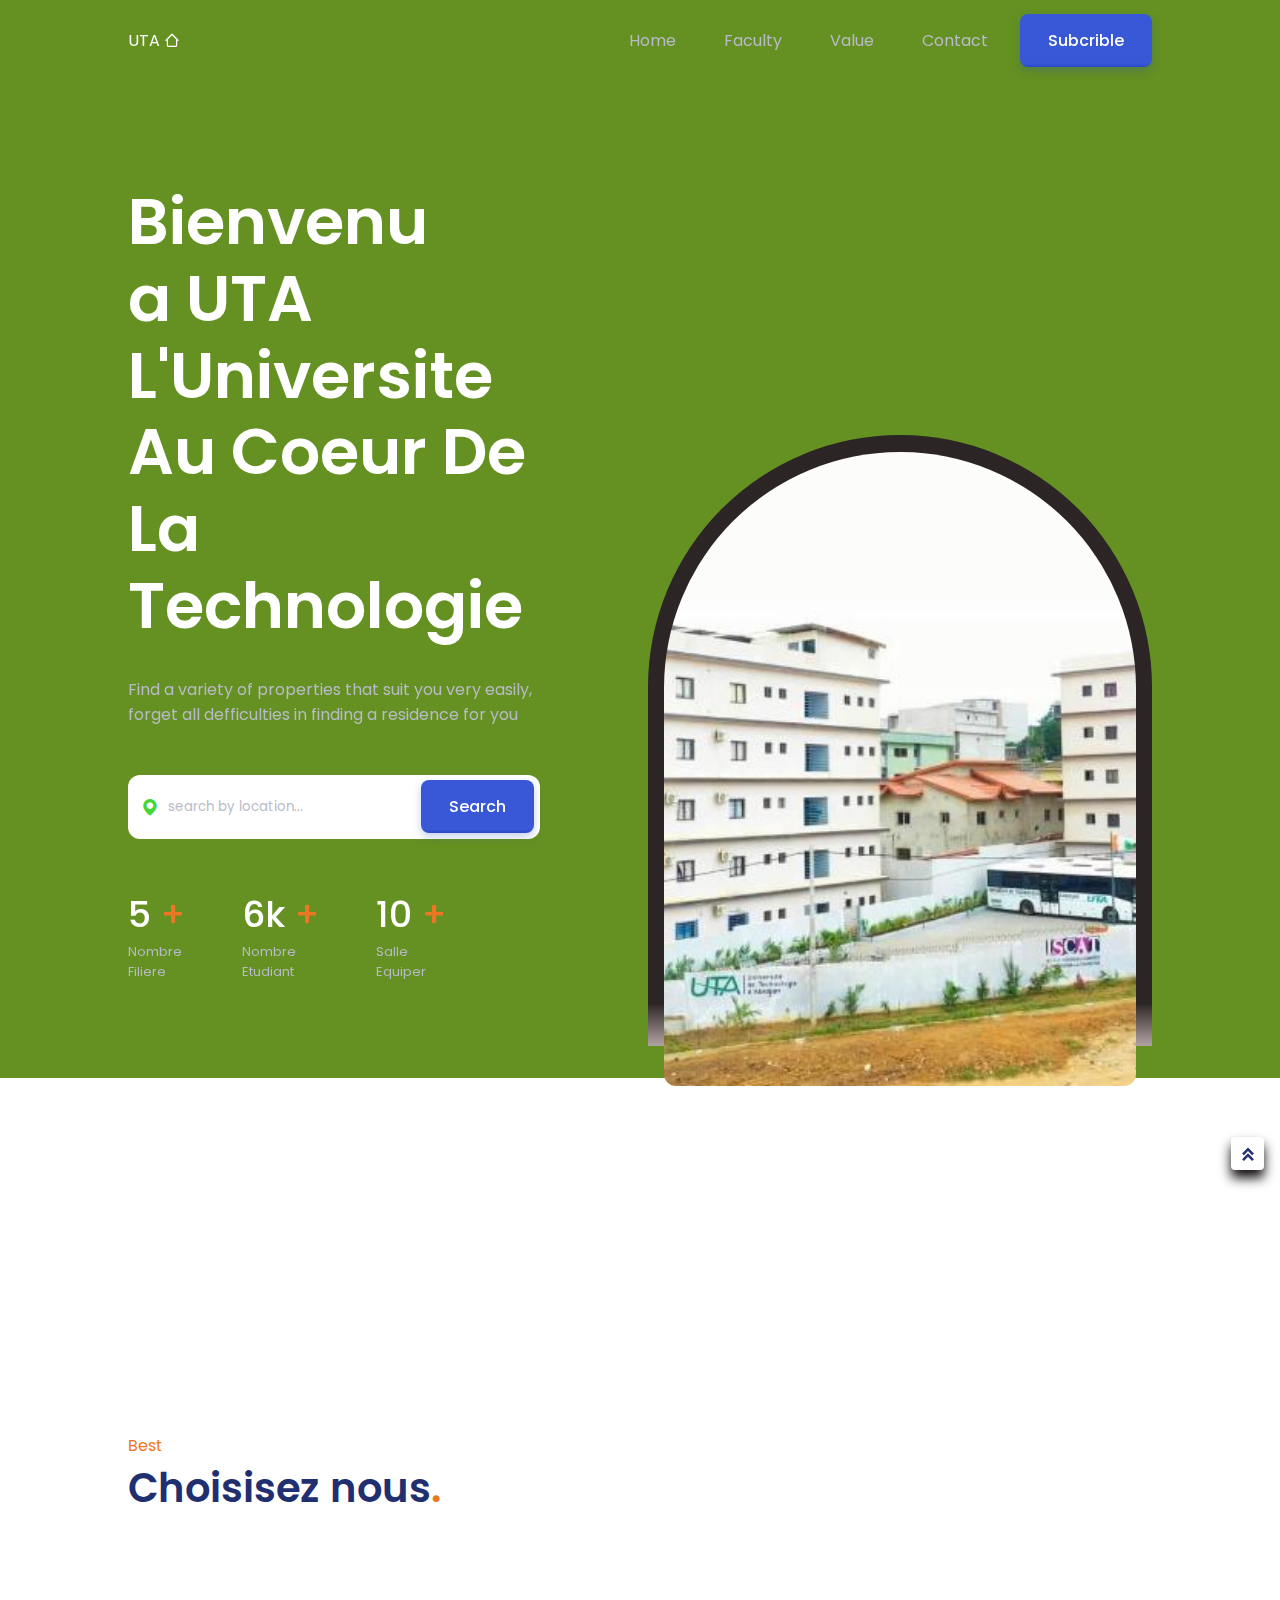
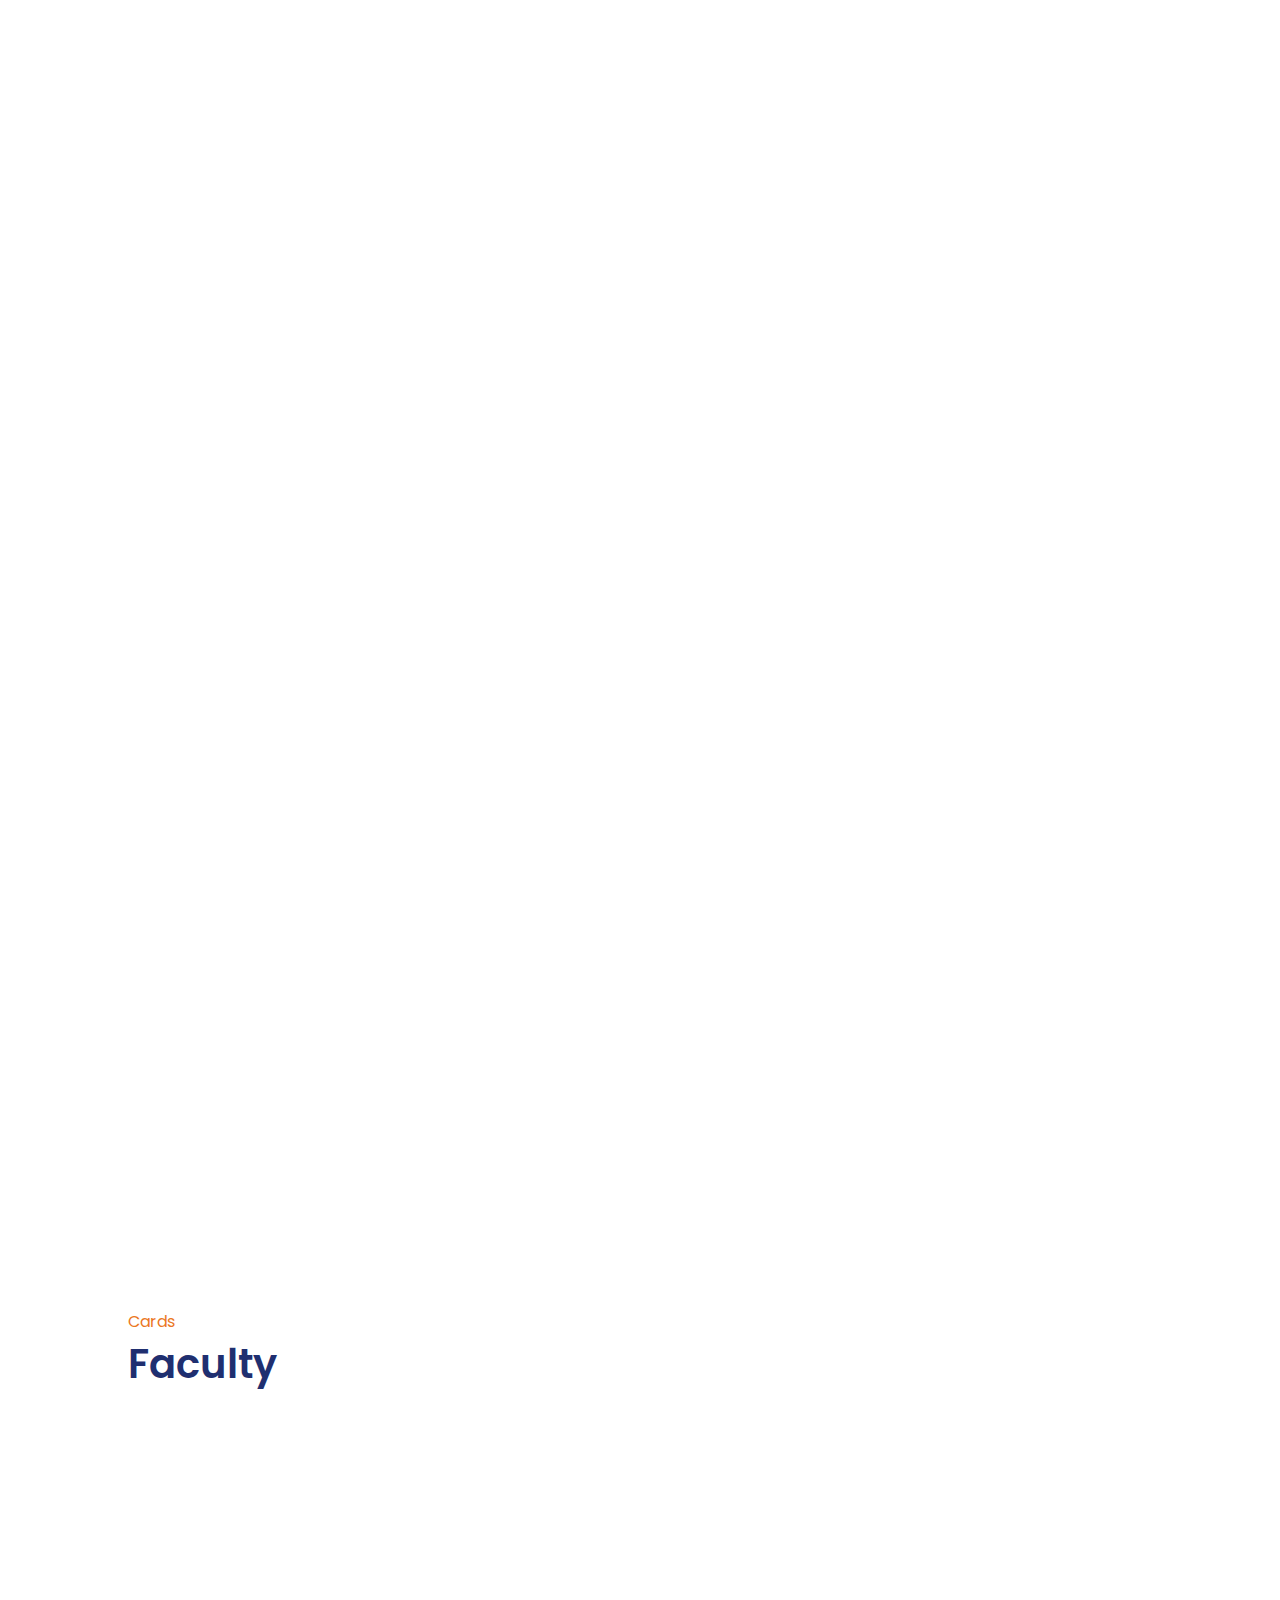
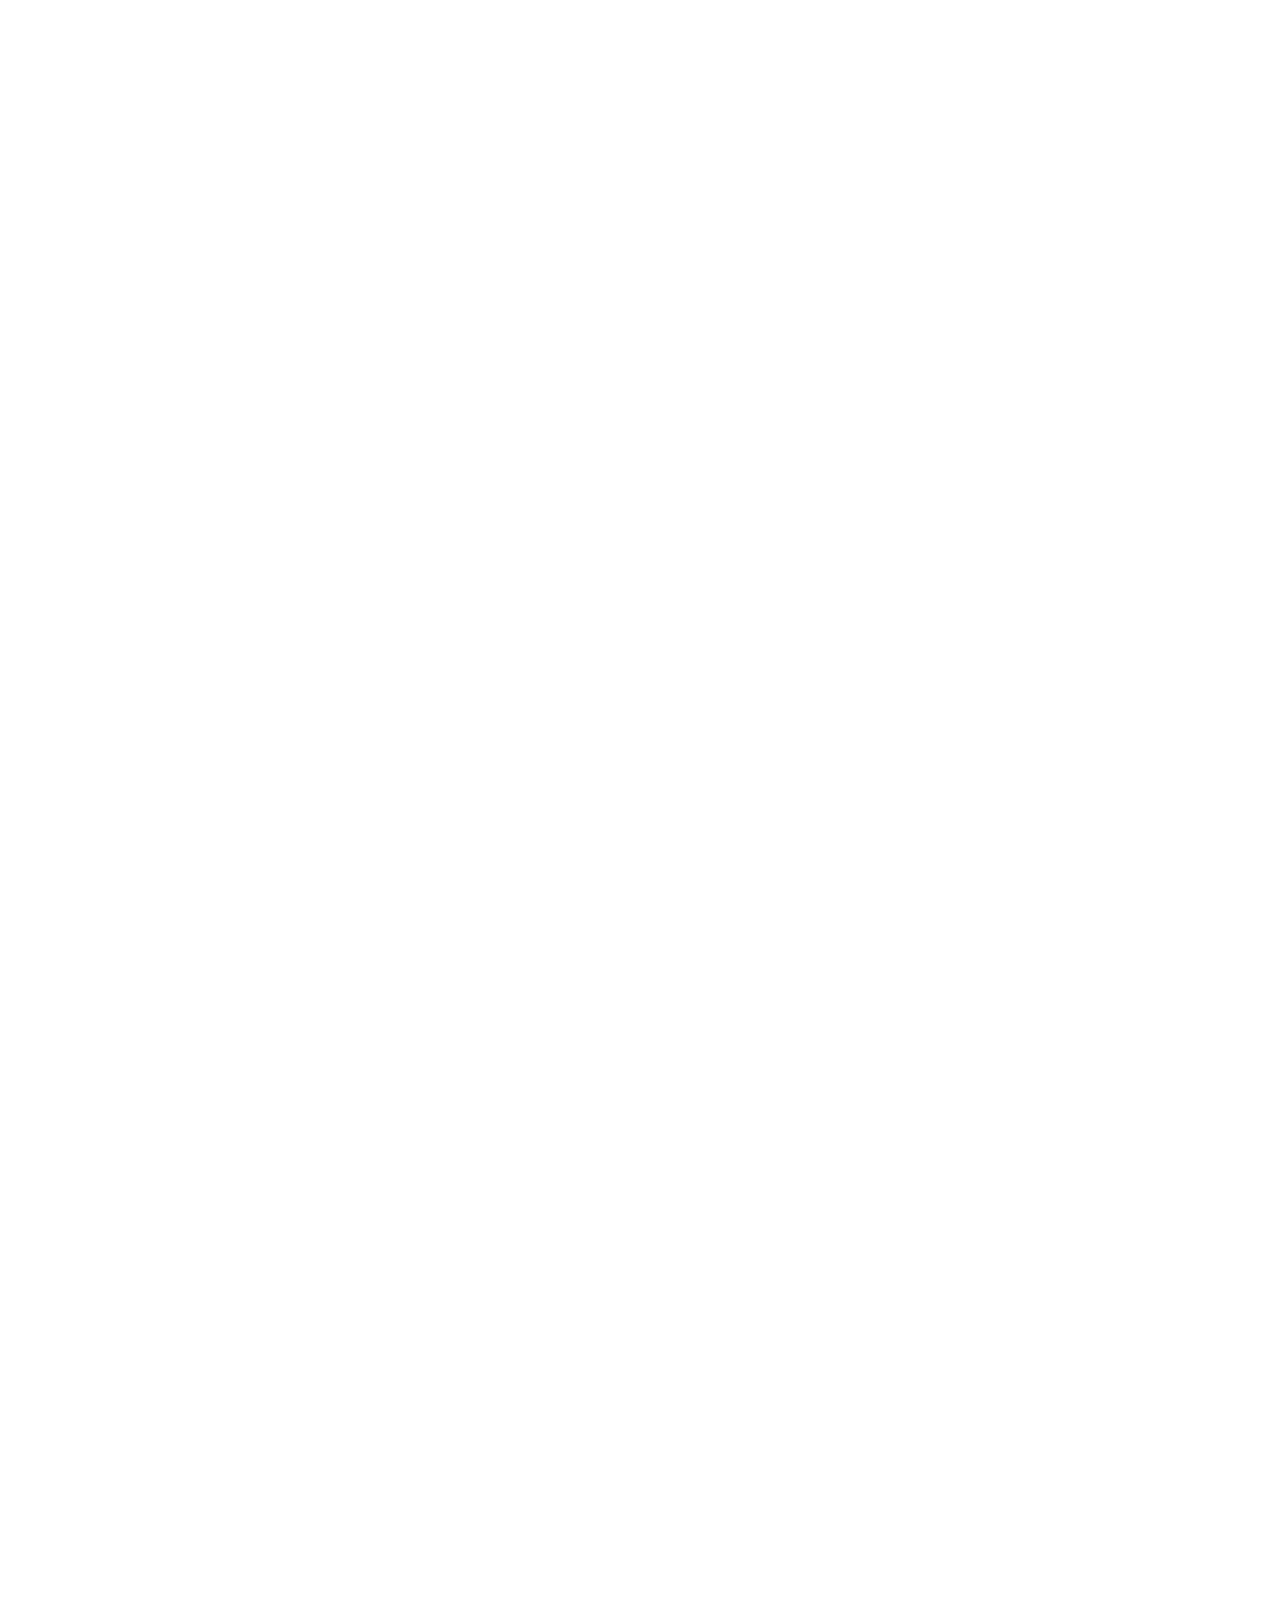
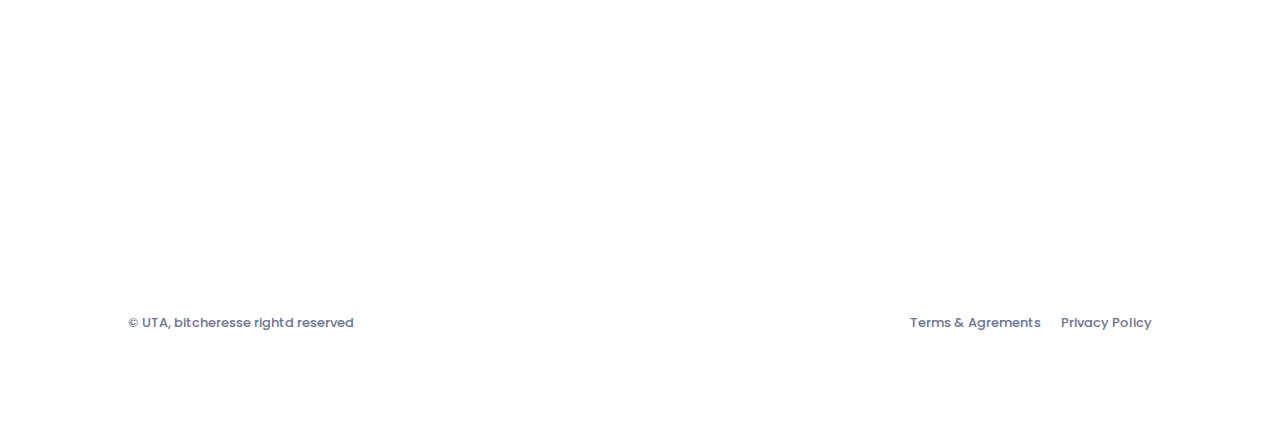
<file: index.html>
<!DOCTYPE html>
<html lang="en">

<head>
    <meta charset="UTF-8">
    <meta http-equiv="X-UA-Compatible" content="IE=edge">
    <link rel="stylesheet" href="assets/css/style.css">
    <link rel="stylesheet" href="https://cdn.jsdelivr.net/npm/boxicons@latest/css/boxicons.min.css">
    <!-- or -->
    <link rel="stylesheet" href="assets/css/swiper-bundle.min.css">
    <meta name="viewport" content="width=device-width, initial-scale=1.0">
    <title>Document</title>
</head>

<body>

    <header class="header" id="header">
        <nav class="nav container">
            <a href="#" class="nav__logo">
                UTA
                <i class='bx bx-home-alt-2'></i>
            </a>

            <div class="nav__menu">
                <ul class="nav__list">
                    <li class="nav__item">
                        <a href="#home" class="nav__link">
                            <i class='bx bx-home-alt-2'></i>
                            <span>Home</span>
                        </a>
                    </li>
                    <li class="nav__item">
                        <a href="#popular" class="nav__link">
                            <i class='bx bx-building-house'></i>
                            <span>Faculty</span>
                        </a>
                    </li>

                    <li class="nav__item">
                        <a href="#value" class="nav__link">
                            <i class='bx bx-award'></i>
                            <span>Value</span>
                        </a>
                    </li>

                    <li class="nav__item">
                        <a href="#contact" class="nav__link">
                            <i class='bx bx-phone'></i>
                            <span>Contact</span>
                        </a>
                    </li>
                </ul>
            </div>

            <a href="" class="button nav__button">
                Subcrible
            </a>
        </nav>
    </header>

    <main class="main">
        <section class="home section" id="home">
            <div class="home__container container grid">
                <div class="home__data">

                    <h1 class="home__title">
                        Bienvenu <br> a UTA <br> L'Universite Au Coeur De La Technologie
                    </h1>

                    <p class="home__description">
                        Find a variety of properties that suit you very easily,
                        forget all defficulties in finding a residence for you
                    </p>

                    <form class="home__search" action="">
                        <i class='bx bxs-map'></i>
                        <input type="text" class="home__search-input" placeholder="search by location...">
                        <button class="button">Search</button>
                    </form>

                    <div class="home__value">
                        <div>
                            <h1 class="home__value-number">
                                5 <span>+</span>
                            </h1>
                            <span class="home__value-description">
                                Nombre <br> Filiere
                            </span>
                        </div>

                        <div>
                            <h1 class="home__value-number">
                                6k <span>+</span>
                            </h1>
                            <span class="home__value-description">
                                Nombre <br> Etudiant
                            </span>
                        </div>

                        <div>
                            <h1 class="home__value-number">
                                10 <span>+</span>
                            </h1>
                            <span class="home__value-description">
                                Salle <br> Equiper
                            </span>
                        </div>
                    </div>

                </div>

                <div class="home__images">
                    <div class="home__orbe"></div>

                    <div class="home__img">
                        <img src="assets/img/img1 (1).jpeg" alt="">
                    </div>
                </div>
            </div>
        </section>

        <section class="logos section">
            <div class="logos__container container grid">
                <div class="logos__img">
                    <img src="assets/img/logo1.png" alt="">
                </div>

                <div class="logos__img">
                    <img src="assets/img/logo2.png" alt="">
                </div>

                <div class="logos__img">
                    <img src="assets/img/logo3.png" alt="">
                </div>

                <div class="logos__img">
                    <img src="assets/img/logo4.png" alt="">
                </div>
            </div>
        </section>

        <section class="popular section" id="popular">
            <div class="container">
                <span class="section__subtitle">
                    Best
                </span>
                <h2 class="section__title">
                    Choisisez nous<span>.</span>
                </h2>

                <div class="popular__container swiper">
                    <div class="swiper-wrapper">
                        <article class="popular__card swiper-slide">
                            <img src="assets/img/popular1.jpg" alt="" class="popular__img">

                            <div class="popular__data">
                                <h2 class="popular__price">
                                    <span>@</span>FORMATION DE QUALITER
                                </h2>

                                <h3 class="popular__title">
                                    Uta
                                </h3>

                                <p class="popular__description">
                                    Lorem ipsum dolor sit, amet consectetur adipisicing elit. Cum
                                </p>
                            </div>
                        </article>

                        <article class="popular__card swiper-slide">
                            <img src="assets/img/popular1.jpg" alt="" class="popular__img">

                            <div class="popular__data">
                                <h2 class="popular__price">
                                    <span>@</span>ENCADREMENT SUPPERIEUR
                                </h2>

                                <h3 class="popular__title">
                                    UTA
                                </h3>

                                <p class="popular__description">
                                    Lorem ipsum dolor sit, amet consectetur adipisicing elit. Cum
                                </p>
                            </div>
                        </article>

                        <article class="popular__card swiper-slide">
                            <img src="assets/img/popular1.jpg" alt="" class="popular__img">

                            <div class="popular__data">
                                <h2 class="popular__price">
                                    <span>@</span>EQUIPEMENT POINTE 
                                </h2>

                                <h3 class="popular__title">
                                    UTA
                                </h3>

                                <p class="popular__description">
                                    Lorem ipsum dolor sit, amet consectetur adipisicing elit. Cum
                                </p>
                            </div>
                        </article>

                        <article class="popular__card swiper-slide">
                            <img src="assets/img/popular1.jpg" alt="" class="popular__img">

                            <div class="popular__data">
                                <h2 class="popular__price">
                                    <span>@</span>ENSEIGNEMENT
                                    DE QUALITER
                                </h2>

                                <h3 class="popular__title">
                                    UTA
                                </h3>

                                <p class="popular__description">
                                    Lorem ipsum dolor sit, amet consectetur adipisicing elit. Cum
                                </p>
                            </div>
                        </article>

                        <article class="popular__card swiper-slide">
                            <img src="assets/img/popular1.jpg" alt="" class="popular__img">

                            <div class="popular__data">
                                <h2 class="popular__price">
                                    <span>@</span>BIBLIOTEQUE
                                    DIGITALE
                                </h2>

                                <h3 class="popular__title">
                                    UTA
                                </h3>

                                <p class="popular__description">
                                    Lorem ipsum dolor sit, amet consectetur adipisicing elit. Cum
                                </p>
                            </div>
                        </article>

                        <div class="swiper-button-next">
                            <i class='bx bx-chevron-right'></i>
                        </div>
                        <div class="swiper-button-prev">
                            <i class='bx bx-chevron-left'></i>
                            
                        </div>
                    </div>
                </div>
            </div>
        </section>

        <section class="value section" id="value">

            <div class="value__container container grid">
                <div class="value__images">
                    <div class="value__orbe"></div>
                    <div class="value__img">
                        <img src="assets/img/img1 (3).jpeg" alt="">
                    </div>
                </div>

                <div class="value__content">
                    <div class="value__data">
                        <span class="section__subtitle">Proposons</span>

                        <h2 class="section__title">
                            Nos Filiere
                        </h2>

                        <p class="value__description">
                            Lorem ipsum dolor sit amet consectetur adipisicing elit. Id iste soluta optio quaerat 
                        </p>
                    </div>
                    
                    <div class="value__accordion">
                        <div class="value__accordion-item">
                            <header class="value__accordion-header">
                                <i class='bx bxs-shield-x value__accordion-icon' ></i>
                                <h3 class="value__accordion-title">
                                    IGL
                                </h3>
                                <div class="value__accordion-arrow">
                               <i class='bx bxs-down-arrow'></i>
                                </div>
                            </header>

                            <div class="value__accordion-content">
                                <p class="value__accordion-description">
                                    Lorem, ipsum dolor sit amet consectetur adipisicing elit. Odio aliquid distinctio beatae optio error, dolorem assumenda accusamus adipisci itaque.
                                </p>
                            </div>
                        </div>

                        <div class="value__accordion-item">
                            <header class="value__accordion-header">
                                <i class='bx bxs-x-square value__accordion-icon'></i>
                                <h3 class="value__accordion-title">
                                    DROIT
                                </h3>
                                <div class="value__accordion-arrow">
                               <i class='bx bxs-down-arrow'></i>
                                </div>
                            </header>

                            <div class="value__accordion-content">
                                <p class="value__accordion-description">
                                    Lorem, ipsum dolor sit amet consectetur adipisicing elit. Odio aliquid distinctio beatae optio error, dolorem assumenda accusamus adipisci itaque.
                                </p>
                            </div>
                        </div>

                        <div class="value__accordion-item">
                            <header class="value__accordion-header">
                                <i class='bx bxs-bar-chart-square value__accordion-icon'></i>
                                <h3 class="value__accordion-title">
                                    FBA
                                </h3>
                                <div class="value__accordion-arrow">
                               <i class='bx bxs-down-arrow'></i>
                                </div>
                            </header>

                            <div class="value__accordion-content">
                                <p class="value__accordion-description">
                                    Lorem, ipsum dolor sit amet consectetur adipisicing elit. Odio aliquid distinctio beatae optio error, dolorem assumenda accusamus adipisci itaque.
                                </p>
                            </div>
                        </div>

                        <div class="value__accordion-item">
                            <header class="value__accordion-header">
                                <i class='bx bxs-check-square value__accordion-icon'></i>
                                <h3 class="value__accordion-title">
                                    Science Eco
                                </h3>
                                <div class="value__accordion-arrow">
                               <i class='bx bxs-down-arrow'></i>
                                </div>
                            </header>

                            <div class="value__accordion-content">
                                <p class="value__accordion-description">
                                    Lorem, ipsum dolor sit amet consectetur adipisicing elit. Odio aliquid distinctio beatae optio error, dolorem assumenda accusamus adipisci itaque.
                                </p>
                            </div>
                        </div>

                    </div>
                </div>
            </div>

        </section>

        <section class="cards section" >
            <div class="container">
                <span class="section__subtitle">Cards</span>
                <h2 class="section__title">
                    Faculty
                </h2>

                <div class="cards__content grid">
                    <div class="card__items">
                        <div class="card__icon">
                            <i class='bx bx-phone'></i>
                        </div>
                        <div class="card__items-content">
                            <h2 class="section__subtitle">
                                FBA
                            </h2>
                            <p class="card__description">
                                Lorem ipsum dolor sit amet consectetur adipisicing elit. Libero maiores et totam atque, cum ipsa. Animi molestias 
                            </p>
                        </div>
                    </div>


                    <div class="card__items">
                        <div class="card__icon">
                            <i class='bx bx-phone'></i>
                        </div>
                        <div class="card__items-content">
                            <h2 class="section__subtitle">
                                RIT
                            </h2>
                            <p class="card__description">
                                Lorem ipsum dolor sit amet consectetur adipisicing elit. Libero maiores et totam atque, cum ipsa. Animi molestias 
                            </p>
                        </div>
                    </div>

                    <div class="card__items">
                        <div class="card__icon">
                            <i class='bx bx-phone'></i>
                        </div>
                        <div class="card__items-content">
                            <h2 class="section__subtitle">
                                IGL
                            </h2>
                            <p class="card__description">
                                Lorem ipsum dolor sit amet consectetur adipisicing elit. Libero maiores et totam atque, cum ipsa. Animi molestias 
                            </p>
                        </div>
                    </div>

                    <div class="card__items">
                        <div class="card__icon">
                            <i class='bx bx-phone'></i>
                        </div>
                        <div class="card__items-content">
                            <h2 class="section__subtitle">
                                DROIT
                            </h2>
                            <p class="card__description">
                                Lorem ipsum dolor sit amet consectetur adipisicing elit. Libero maiores et totam atque, cum ipsa. Animi molestias 
                            </p>
                        </div>
                    </div>

                    <div class="card__items">
                        <div class="card__icon">
                            <i class='bx bx-phone'></i>
                        </div>
                        <div class="card__items-content">
                            <h2 class="section__subtitle">
                                SCIENCE ECO
                            </h2>
                            <p class="card__description">
                                Lorem ipsum dolor sit amet consectetur adipisicing elit. Libero maiores et totam atque, cum ipsa. Animi molestias 
                            </p>
                        </div>
                    </div>

                    <div class="card__items">
                        <div class="card__icon">
                            <i class='bx bx-phone'></i>
                        </div>
                        <div class="card__items-content">
                            <h2 class="section__subtitle">
                                SEA
                            </h2>
                            <p class="card__description">
                                Lorem ipsum dolor sit amet consectetur adipisicing elit. Libero maiores et totam atque, cum ipsa. Animi molestias 
                            </p>
                        </div>
                    </div>
                </div>
            </div>
        </section>


        <section class="contact section" id="contact">
            <div class="contact__container container grid">
                <div class="contact__images">
                    <div class="contact__orbe"></div>
                    <div class="contact__img">
                        <img src="assets/img/img1 (1).jpeg" alt="">
                    </div>
                </div>

                <div class="contact__content">
                    <div class="contact__data">
                        <span class="section__subtitle">
                            Contact Us
                        </span>
                        <h2 class="section__title">
                           Contacter nous facilement <span>.</span>
                        </h2>
                        <p class="contact__description">
                            Lorem ipsum dolor sit amet consectetur adipisicing elit. Expedita rerum eligendi nostrum 
                        </p>
                    </div>
                     
                    <div class="contact__card">
                        <div class="contact__card-box">
                            <div class="contact__card-info">
                                <i class='bx bxs-phone'></i>
                                <div>
                                    <h3 class="contact__card-title">
                                      Call
                                    </h3>
                                    <p class="contact__card-description">
                                        07 57 85 95 13
                                    </p>
                                </div>
                            </div>
                            <button class="button contact__card-button">
                                Call Now
                            </button>
                        </div>

                        <div class="contact__card-box">
                            <div class="contact__card-info">
                                <i class='bx bxs-phone'></i>
                                <div>
                                    <h3 class="contact__card-title">
                                      Call
                                    </h3>
                                    <p class="contact__card-description">
                                        07 57 85 95 13
                                    </p>
                                </div>
                            </div>
                            <button class="button contact__card-button">
                                Call Now
                            </button>
                        </div>

                        <div class="contact__card-box">
                            <div class="contact__card-info">
                                <i class='bx bxs-phone'></i>
                                <div>
                                    <h3 class="contact__card-title">
                                      Call
                                    </h3>
                                    <p class="contact__card-description">
                                        07 57 85 95 13
                                    </p>
                                </div>
                            </div>
                            <button class="button contact__card-button">
                                Call Now
                            </button>
                        </div>
                    </div>

                </div>
            </div>
        </section>


        <section class="subcribe section">
            <div class="subcribe__container container">
                <h1 class="subcribe__title">
                    ECOLE RECONNU PAR LE CAMES
                </h1>

                <p class="subcribe__description">
                    Lorem, ipsum dolor sit amet consectetur adipisicing elit. Obcaecati, expedita 
                </p>
                <a href="" class="button subcribe__button">
                    Localiser UTA
                </a>
            </div>
        </section>

    </main>
    
    <section class="footer section">
        <div class="footer__container container grid">
            <div>
                <a href="" class="footer__logo">
                    UTA
                </a>

                <p class="footer__description">
                    Our vision is to make all people <br>
                    rhe best pace to live for then
                </p>
            </div>

            <div class="footer__content">
                <div>
                    <h3 class="footer__title">
                        About 
                    </h3>

                    <ul class="footer__links">
                        <li>
                            <a href="" class="footer__link">About Us</a>
                        </li>

                        <li>
                            <a href="" class="footer__link">Features</a>
                        </li>

                        <li>
                            <a href="" class="footer__link">New & Blog</a>
                        </li>
                    </ul>
                </div>

                <div>
                    <h3 class="footer__title">
                        Company
                    </h3>

                    <ul class="footer__links">
                        <li>
                            <a href="" class="footer__link">
                                How We Work
                            </a>
                        </li>

                        <li>
                            <a href="" class="footer__link">
                                Capital
                            </a>
                        </li>

                        <li>
                            <a href="" class="footer__link">
                                Security
                            </a>
                        </li>
                    </ul>
                </div>

                <div>
                    <h3 class="footer__title">
                        Support
                    </h3>

                    <ul class="footer__links">
                        <li>
                            <a href="" class="footer__link">TAQs</a>
                        </li>

                        <li>
                            <a href="" class="footer__link">Support center</a>
                        </li>

                        <li>
                            <a href="" class="footer__link">
                                Contact Us
                            </a>
                        </li>
                    </ul>
                </div>

            </div>
            <div>
                <h3 class="footer__title">
                    Follow us
                </h3>

                <ul class="footer__social">
                    <li>
                        <a href="" class="footer__link-social">
                            <i class='bx bxl-facebook-circle'></i>
                        </a>
                    </li>

                    <li>
                        <a href="" class="footer__link-social">
                            <i class='bx bxl-instagram-alt'></i>
                        </a>
                    </li>

                    <li>
                        <a href="" class="footer__link-social">
                            <i class='bx bxl-pinterest-alt' ></i>
                        </a>
                    </li>
                </ul>
            </div>
        </div>

        <div class="footer__info container">
            <span class="footer__copy">
                &#169; UTA, bitcheresse rightd reserved
            </span>

            <div class="footer__privacy">
                <a href="#">Terms & Agrements</a>
                <a href="#">Privacy Policy</a>
            </div>
        </div>
    </section>

    <a href="#" class="scroll-up" id="scroll-up">
        <i class='bx bxs-chevrons-up'></i>
    </a>


    <script src="assets/js/swiper-bundle.js"></script>
    <script src="assets/js/scrollreveal.min.js"></script>
    <script src="assets/js/app.js"></script>
</body>

</html>
</file>
<file: assets/css/style.css>
/*=============== GOOGLE FONTS ===============*/
@import url("https://fonts.googleapis.com/css2?family=Poppins:wght@400;500;600&display=swap");

/*=============== VARIABLES CSS ===============*/
:root {
  --header-height: 3.5rem;

  /*========== Colors ==========*/
  /*Color mode HSL(hue, saturation, lightness)*/
  --first-color: hsl(115, 66%, 53%);
  --first-color-alt: hsl(143, 66%, 47%);
  --first-color-light: hsl(0, 0%, 0%);
  --first-color-lighten: hsl(0, 7%, 89%);
  --second-color: hsl(25, 83%, 53%);
  --title-color: hsl(228, 57%, 28%);
  --text-color: hsl(228, 15%, 50%);
  --text-color-light: hsl(228, 12%, 75%);
  --border-color: hsl(0, 0%, 0%);
  --body-color: #fff;
  --container-color: #fff;

  /*========== Font and typography ==========*/
  /*.5rem = 8px | 1rem = 16px ...*/
  --body-font: 'Poppins', sans-serif;
  --biggest-font-size: 2.25rem;
  --h1-font-size: 1.5rem;
  --h2-font-size: 1.25rem;
  --h3-font-size: 1rem;
  --normal-font-size: .938rem;
  --small-font-size: .813rem;
  --smaller-font-size: .75rem;

  /*========== Font weight ==========*/
  --font-medium: 500;
  --font-semi-bold: 600;

  /*========== z index ==========*/
  --z-tooltip: 10;
  --z-fixed: 100;
}

/* Responsive typography */
@media screen and (min-width: 1024px) {
  :root {
    --biggest-font-size: 4rem;
    --h1-font-size: 2.25rem;
    --h2-font-size: 1.5rem;
    --h3-font-size: 1.25rem;
    --normal-font-size: 1rem;
    --small-font-size: .875rem;
    --smaller-font-size: .813rem;
  }
}

/*=============== BASE ===============*/
* {
  box-sizing: border-box;
  padding: 0;
  margin: 0;
}

html {
  scroll-behavior: smooth;
}

body {
  font-family: var(--body-font);
  font-size: var(--normal-font-size);
  background-color: var(--body-color);
  color: var(--text-color);
  transition: .3s;
  /* For animation dark mode */
}

h1,
h2,
h3 {
  color: var(--title-color);
  font-weight: var(--font-semi-bold);
}

ul {
  list-style: none;
}

a {
  text-decoration: none;
}

img {
  max-width: 100%;
  height: auto;
}

input,
button {
  font-family: var(--body-font);
  outline: none;
  border: none;
}

/*=============== THEME ===============*/


/*========== Variables Dark theme ==========*/


/*========== 
    Color changes in some parts of 
    the website, in dark theme 
==========*/


/*=============== REUSABLE CSS CLASSES ===============*/
.container {
  max-width: 1024px;
  margin-left: 1.5rem;
  margin-right: 1.5rem;
}

.grid {
  display: grid;
}

.section {
  padding: 4.5rem 0 2rem;
}

.section__title {
  font-size: var(--h2-font-size);
  margin-bottom: 1rem;
}

.section__title span {
  color: var(--second-color);
}

.section__subtitle {
  display: block;
  font-size: var(--small-font-size);
  color: var(--second-color);
}

.main {
  overflow: hidden;
  /* For the animations ScrollReveal*/
  /* padding-bottom: 20rem; */
}

/*=============== HEADER & NAV ===============*/


.header {
  position: fixed;
  top: 0;
  left: 0;
  width: 100%;
  background-color: transparent;
  z-index: var(--z-fixed);
  transition: .4s;
}

.nav {
  height: var(--header-height);
  display: flex;
  align-items: center;
  justify-content: space-between;
}

.nav__logo {
  color: #fff;
  display: inline-flex;
  align-items: center;
  column-gap: .25rem;
  transition: .3s;
}

.nav__logo i {
  font-size: 1rem;
}

.nav__logo i:hover {
  color: var(--first-color);
}

@media screen and (max-width: 1023px) {
  .nav__menu {
    position: fixed;
    bottom: 2rem;
    background-color: var(--container-color);
    box-shadow: 0 8px 24px hsla(228, 66%, 45%, .15);
    width: 90%;
    left: 0;
    right: 0;
    margin: 0 auto;
    padding: 1.30rem 3rem;
    border-radius: 1rem;
  }


  .nav__list {
    display: flex;
    align-items: center;
    justify-content: space-between;
  }

  .nav__link {
    color: var(--text-color);
    display: flex;
    padding: 0.5rem;
  }

  .nav__link i {
    font-size: 1.2rem;
  }

  .nav__link span {
    display: none;
  }

}


/* Change background header */
.scroll-header {
  background-color: var(--body-color);
  box-shadow: 0 4px 8px hsla(228, 66%, 45%, .25);
}

.scroll-header .nav__logo {
  color: var(--first-color);
}

/* Active link */


/*=============== HOME ===============*/


.home {
background-color: rgb(100, 145, 33);
  padding-bottom: 0;
}

.home__container {
  padding-top: 4rem;
  row-gap: 3.5rem;
}

.home__title,
.home__value-number {
  color: #fff;
}

.home__title {
  font-size: var(--biggest-font-size);
  line-height: 120%;
  margin-bottom: 1.25rem;
}

.home__description {
  color: var(--text-color-light);
  margin-bottom: 2rem;
}

.home__search {
  background: var(--body-color);
  padding: .35rem .35rem .35rem .75rem;
  display: flex;
  align-items: center;
  border-radius: .75rem;
  border: 3px solid var(--title-color-light);
  margin-bottom: 2rem;
}

.home__search {
  font-size: 1.25rem;
  color: var(--first-color);
}

.home__search-input {
  width: 90%;
  background-color: var(--body-color);
  color: var(--text-color);
  margin: 0.5rem;
}

.home__search-input::placeholder {
  color: var(--text-color-light);
}


.home__value {
  display: flex;
  column-gap: 2.5rem;
}

.home__value-number {
  font-size: var(--h1-font-size);
  font-weight: var(--font-medium);
}

.home__value-number span {
  color: var(--second-color);
}

.home__value-description {
  display: flex;
  color: var(--text-color-light);
  font-size: var(--smaller-font-size);
}

.home__images {
  position: relative;
  display: flex;
  justify-content: center;
  /* background-color: d; */
}

.home__orbe {
  width: 256px;
  height: 284px;
  background: linear-gradient(180deg,
      hsl(0, 9%, 16%) 93%,
      hsl(0, 9%, 67%) 100%);
  border-radius: 135px 135px 0 0;
}

.home__img {
  position: absolute;
  width: 250px;
  height: 300px;
  overflow: hidden;
  border-radius: 125px 125px 12px 12px;
  display: inline-flex;
  align-items: flex-end;
  bottom: -1.5rem;
}

.home__img img{
 height: 100%;
 object-fit: cover;
}


/*=============== BUTTON ===============*/
.button {
  background: linear-gradient(180deg,
      hsl(228, 66%, 53%) 93%,
      hsl(228, 66%, 47%) 100%);
  color: #fff;
  padding: 14px 28px;
  border-radius: .5rem;
  font-size: var(--normal-font-size);
  font-weight: var(--font-medium);
  box-shadow: 0 4px 8px hsla(228, 66%, 45%, .25);
  transition: .3s;
  cursor: pointer;
}


.button:hover {
  box-shadow: 0 4px 12px hsla(228, 66%, 45%, .25);
}

.nav__button {
  display: none;
}

/*=============== LOGOS ===============*/

.logos__container {
  padding-top: 2rem;
  grid-template-columns: repeat(2, 1fr);
  gap: 3rem 2rem;
  place-items: center;
}

.logos__img img {
  height: 60px;
}

/*=============== POPULAR ===============*/

.popular__container {
  padding: 1rem 0 5rem;
}

.popular__card {
  width: 290px;
  /* background-color: var(--container-color); */
  padding: .5rem .5rem 1.5rem;
  border-radius: 1rem;
  margin: 0 auto;
  transition: .4s;
  box-shadow: 0 8px 24px hsla(228, 66%, 45%, .15);

}

.popular__img {

  border-radius: 1rem;
  margin-bottom: 1rem;
}

.popular__data {
  padding: 0 1rem 0 .5rem;
}

.popular__price {
  font-size: var(--h2-font-size);
  color: var(--text-color);
  margin-bottom: .25rem;
}

.popular__price span {
  color: var(--second-color);
}

.popular__title {
  font-size: var(--h3-font-size);
  margin-bottom: .75rem;
}

.popular__description {
  font-size: var(--small-font-size);
}

.popular__card:hover {
  box-shadow: 0 4px 8px hsla(228, 66%, 45%, .25);
}

/* Swiper class */
.swiper-button-next::after,
.swiper-button-prev::after {
  content: '';
}

.swiper-button-next,
.swiper-button-prev {
  position: fixed;

  top: initial;
  bottom: 0;
  width: initial;
  height: initial;
  background-color: var(--container-color);
  border: 2px solid var(--text-color-light);
  padding: 6px;
  border-radius: .5rem;
  font-size: 1.5rem;
}

.swiper-slide {
  width: 290px;
}

/*=============== VALUE ===============*/


.value__container {
  row-gap: 2rem;
}

.value__images {
  position: relative;
  display: flex;
  justify-content: center;
}

.value__orbe {
  width: 266px;
  height: 316px;
  background-color: hsl(228, 24%, 97%);
  border-radius: 135px 135px 16px 16px;
}

.value__img {
  position: absolute;
  width: 250px;
  height: 300px;
  border-radius: 125px 125px 16px 16px;
  overflow: hidden;
  inset: 0;
  margin: auto;
}

.value__img img{
height: 100%;
object-fit: cover;
}

.value__description {
  font-size: var(--small-font-size);
  margin-bottom: 2rem;
}

.value__accordion {
  display: grid;
  row-gap: 2rem;
}

.value__accordion-item {
  background-color: var(--body-color);
  border: 2px solid var(--border-color);
  padding: 1rem .75rem;
  border-radius: .5rem;
}

.value__accordion-header {
  display: flex;
  align-items: center;
  cursor: pointer;
}

.value__accordion-icon {
  background-color: var(--first-color-lighten);
  padding: 5px;
  border-radius: .25rem;
  font-size: 18px;
  color: var(--first-color);
  margin-right: .75rem;
}

.value__accordion-title {
  font-size: var(--small-font-size);
}

.value__accordion-arrow {
  display: inline;
  background-color: var(--first-color-lighten);
  padding: .25rem;
  border-radius: 2px;
  font-size: 10px;
  color: var(--first-color);
  margin-left: auto;
  transition: .3s;
}

.value__accordion-arrow i {
  transition: .4s;
}

.value__accordion-description {
  font-size: var(--smaller-font-size);
  padding: 1.25rem 2.5rem 0 2.75rem;
}

.value__accordion-content {
  overflow: hidden;
  height: 0;
  transition: .4s;
}

/*Rotate icon and add shadows*/


/*=============== CARDS ===============*/

.cards__content{
grid-template-columns: repeat(3, 1fr);
gap: 1.25rem .75rem;
}

.card__items{
background-color: var(--body-color);
border: 2px solid var(--border-color);
padding: 1.25rem .75rem;
border-radius: .5rem;
transition: .3s;
}

.card__icon{
  display: flex;
  align-items: center;
  justify-content: center;
  margin-bottom: 1rem;
}

.card__icon i{
  font-size: 2rem;
}

/*=============== CONTACT ===============*/

.contact__container {
  row-gap: 2rem;
}

.contact__images {
  position: relative;
  display: flex;
  justify-content: center;
}

.contact__orbe {
  width: 266px;
  height: 316px;
  background-color: aquamarine;
  border-radius: 135px 135px 16px 16px;
}

.contact__img {
  position: absolute;
  width: 250px;
  height: 300px;
  border-radius: 125px 125px 12px 12px;
  overflow: hidden;
  inset: 0;
  margin: auto;
}

.contact__img img{
 height: 100%;
 object-fit: cover;
}

.contact__description {
  font-size: var(--small-font-size);
  margin-bottom: 2.5rem;
}

.contact__card {
  display: grid;
  grid-template-columns: repeat(2, 1fr);
  gap: 1.25rem .75rem;
}

.contact__card-box {
  background-color: var(--body-color);
  border: 2px solid var(--border-color);
  padding: 1.25rem .75rem;
  border-radius: .5rem;
  transition: .3s;
}


.contact__card-info {
  display: flex;
  align-items: flex-start;
  column-gap: .75rem;
  margin-bottom: 1.25rem;
}

.contact__card i {
  padding: 6px;
  background-color: var(--first-color-lighten);
  border-radius: 6px;
  font-size: 1.25rem;
  color: var(--first-color);
}

.contact__card-title {
  font-size: var(--normal-font-size);
}

.contact__card-description {
  font-size: var(--smaller-font-size);
}


.contact__card-button {
  font-size: var(--small-font-size);
  padding: 14px 0px;
  width: 100%;
  border-radius: .25rem;
  background: var(--first-color-lighten);
  color: var(--first-color);
  font-weight: var(--font-medium);
  box-shadow: none;
}

.contact__card-button:hover {
  background-color: var(--first-color);
  color: #FFF;
}

/*=============== SUBSCRIBE ===============*/
.subcribe {
  padding: 2.5rem 0;
}

.subcribe__container {
  background-color: var(--first-color);
  border-radius: 1.25rem;
  padding: 3rem 2rem;
  border: 6px solid var(--first-color-lighten);
  text-align: center;
}

.subcribe__title {
  font-size: var(--h2-font-size);
  color: #FFF;
}

.subcribe__description {
  color: rgba(255, 255, 255, 0.877);
  margin-bottom: 2rem;
}

.subcribe__button {
  border: 2px solid #fff;
  background: var(--first-color-light);
  font-size: var(--small-font-size);
}

.subcribe__button:hover {
  background: var(--first-color);
}




/*=============== FOOTER ===============*/
.footer__container {
  row-gap: 2rem;
}

.footer__logo {
  color: var(--first-color);
  font-size: var(--h3-font-size);
  font-weight: var(--font-semi-bold);
  display: inline-flex;
  align-items: center;
  column-gap: .25rem;
  margin-bottom: .75rem;
}

.footer__description,
.footer__link {
  font-size: var(--small-font-size);
  font-weight: var(--font-medium);
}

.footer__content,
.footer__links {
  display: grid;
}


.footer__content {
  grid-template-columns: repeat(2, max-content);
  gap: 2.5rem 4 rem;
}

.footer__title {
  font-size: var(--h3-font-size);
  margin-bottom: 1rem;
}


.footer__links {
  row-gap: .5rem;
}

.footer__link {
  color: var(--text-color);
  transition: .3s;
}

.footer__link:hover {
  color: var(--title-color);

}

.footer__social {
  display: flex;
  column-gap: 1.25rem;
}

.footer__link-social {
  font-size: 1.25rem;
  color: var(--text-color);
}

.footer__info,
.footer__privacy {
  display: flex;
}

.footer__info {
  padding-bottom: 6rem;
  margin-top: 5.5rem;
  text-align: center;
  flex-direction: column;
  row-gap: 1.5rem;
}

.footer__copy,
.footer__privacy a {
  font-size: var(--smaller-font-size);
  font-weight: var(--font-medium);
  color: var(--text-color);
}

.footer__privacy {
  justify-content: center;
  column-gap: 1.25rem;
}

.act {
  background-color: var(--first-color);
  border-radius: .5rem;
}

/*=============== SCROLL BAR ===============*/


/*=============== SCROLL UP ===============*/
.scroll-up {
  position: fixed;
  bottom: -30%;
  right: 1rem;
  box-shadow: 0 8px 12px hsl(0, 9%, 6%);
  background-color: var(--container-color);
  display: inline-flex;
  padding: .4rem;
  border-radius: .25rem;
  color: var(--title-color);
  font-size: 1.25rem;
  z-index: var(--z-tooltip);
  transition: .3s;

}

/* Show Scroll Up*/

.sow{
  bottom: 8rem;

}

/*=============== BREAKPOINTS ===============*/
/* For small devices */

@media screen and (max-width: 350px) {
  .container{
    margin-left: 1rem;
    margin-right: 1rem;
  }

  .section{
    padding: 3.5rem 0 1rem;
  }

  .contact__card{
    grid-template-columns: repeat(1, 200px);
    justify-content: center;
  }
}

@media screen and (max-width: 498px) {
 
  .cards__content{
    grid-template-columns: repeat(1, 200px);
    justify-content: center;
    }   
}

@media screen and (max-width: 320px) {
.nav__menu{
  padding: 1rem;
}

.home__value{
  column-gap: 1rem;
}

.home__img{
  width: 250px;
  height: 280px;
}

.home__orbe{
  width: 240px;
  height: 264px;
}

.logos__container{
  gap: 2rem 1rem;
}

.popular__card{
  width: 230px;
  padding: .5rem .5rem .75rem;
}

.value__img,
.contact__img{
  width: 220px;
  height: 260px;
}

.value__orbe,
.contact__orbe{
  width: 236px;
  height: 280px; 
}

.subcribe__container{
  padding: 2rem 1rem;
}

 .footer__content{
  gap: 2.5rem;
 }

}

@media screen and (min-width :576px ) {
  .nav__menu{
    width: 342px;
  }

  .home__search{
    width: 412px;
  }

  .contact__card{
    grid-template-columns: repeat(2, 200px);
    justify-content: center;
  }

  .footer__content{
    grid-template-columns: repeat(3, max-content);
    column-gap: 2rem;
  }
}


@media screen and (min-width :767px ) {
  .home__container{
    grid-template-columns: repeat(2, 1fr);
    padding:2rem  0;
  }

  .home__orbe{
    align-self: flex-end;
  }

  .logos__container {
    grid-template-columns: repeat(4, max-content);
    justify-content: center;
  }

  .value__container,
  .contact__container{
    grid-template-columns: repeat(2, 1fr);
    justify-content: center;
    align-items: center;
  }
  .value__orbe{
    align-self:center;
  }

  .contact__images{
    order: 1;
  }

  .contact__card{
    justify-content: initial;
  }

  .subcribe__container{
    padding: 3rem 13rem;
  }

  .footer__container{
    grid-template-columns: repeat(2, max-content);
    justify-content: space-between;
  }

}


/* For medium devices */

@media screen and (min-width :1023px ){
.section{
  padding: 7.5rem 0 1rem;
}
.section__title{
font-size: 2.5rem;
}

.section__subtitle{
  font-size: var(--normal-font-size);
}

.nav{
  height: calc(var(--header-height) + 1.5rem);
}

.nav__menu{
  width: initial;
  margin-left: auto;
}

.nav__list{
  display: flex;
  column-gap: 3rem;
}
.nav__link{
  color: var(--text-color-light);
}

.nav__link i{
display: none;
}

.nav__button{
  display: inline-block;
  margin-left: 2rem;
}

.act{
  background: none;
  color: var(--first-color);
}

.home{
  padding-bottom: 0;
}

.home__container{
  padding-top: 4rem;
  column-gap: 2rem;
}

.home__data{
  padding-bottom: 4rem;
}

.home__title{
  margin-bottom: 2rem;
}
.home__description,
.home__search{
  margin-bottom: 3rem;
}
.home__value{
  column-gap: 3.5rem;
}

.home__orbe{
  width: 504px;
  height: 611px;
  border-radius: 256px 256px 0 0;
}

.home__img{
  width: 472px;
  height: 634px;
  border-radius: 236px 236px 12px 12px;
  bottom: -2.5rem;
}

.logos__img img{
  width: 100px;
}

.popular__container{
  margin-top: 3rem;
}

.value__container,
.value__container{
  align-items: flex-start;
  column-gap: 5rem;
}

.value__orbe,
.contact__orbe{
  width: 501px;
  height: 641px;
  border-radius: 258px 258px 16px 16px;
}

.value__img,
.contact__img{
  width: 461px;
  height: 601px;
  border-radius: 238px 238px 12px 12px;
}

.value__description,
.contact__description{
  font-size: var(--normal-font-size);
  margin-bottom: 2.5rem;
}

.value__accordion-item{
padding: 1.25rem 1.25rem 1.25rem 1 ;
}

.contact__card{
  grid-template-columns: repeat(2, 200px);
}

.contact__card-box{
  padding: 28px 1.5rem 1.5rem;
}

.subcribe__container{
  padding: 4rem  10rem 4.5rem;
  border: 12px solid var(--text-color);
  border-radius: 2rem;
}

.subcribe__title{
  font-size: 2.5rem;
  margin-bottom: 1.5rem;
}

.subcribe__description{
  font-size: var(--normal-font-size);
  padding: 0 8rem;
}

.footer__container{
  grid-template-columns: repeat(4, max-content);
}

.footer__title{
  margin-bottom: 1.5rem;
}

.footer__links{
  row-gap: 1rem;
}

.footer__info{
  flex-direction: row;
  justify-content: space-between;
}

.sow{
  bottom: 3rem;
  right: 3rem;
}
}


@media screen and (min-width :1040px ){
  .container{
    margin-right: auto;
    margin-left: auto;
  }

  .home__container{
    column-gap: 4rem;
  }
}

@media screen and (min-width :2048px ){
body{
  zoom: 1.5;
}
}

@media screen and (min-width :3840px ){
  body{
    zoom: 2;
  }
  }

/* For large devices */


/* For 2K & 4K resolutions */
</file>
